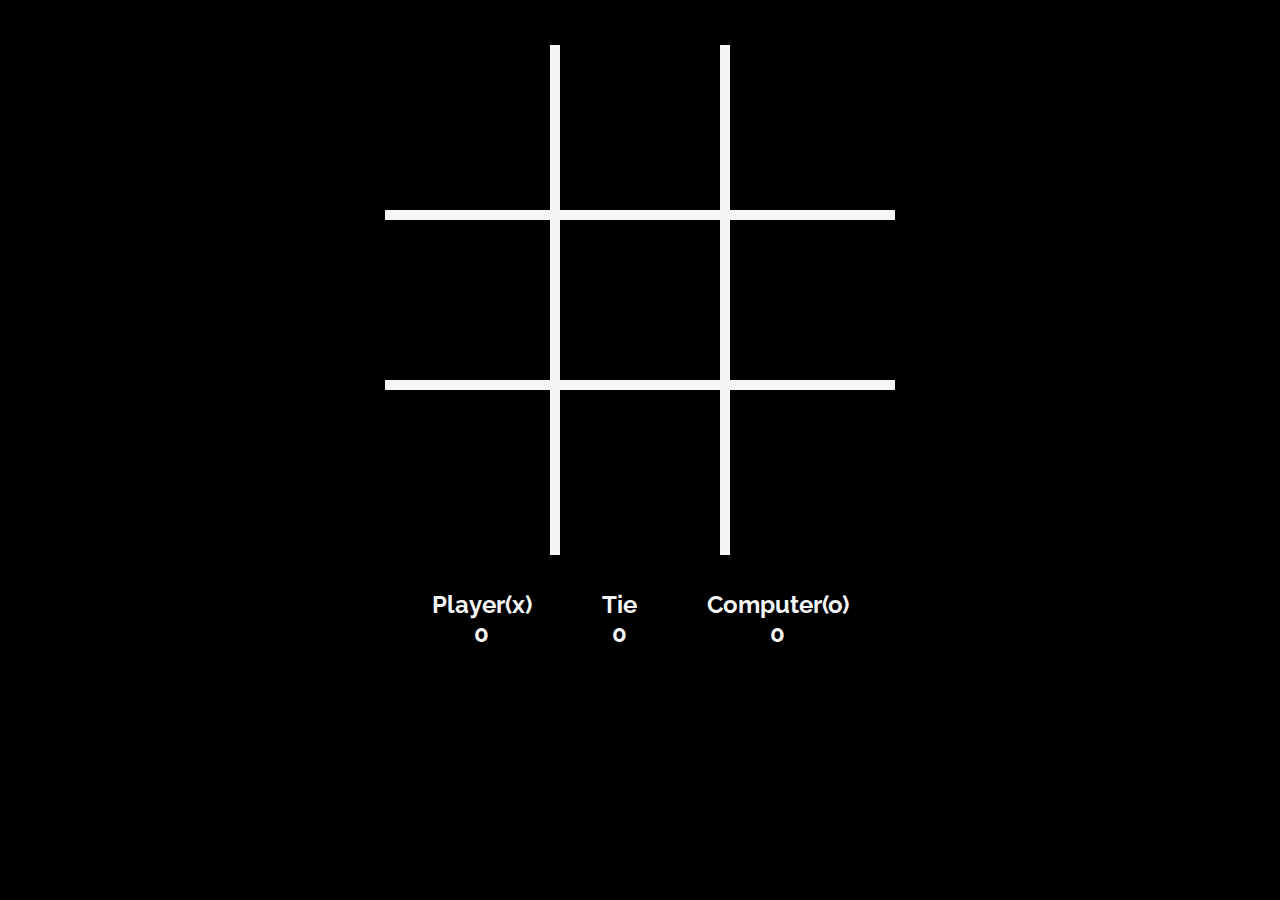
<file: tic tac toe - web/game/index.html>
<!DOCTYPE html>
<html lang="en">
<head>
    <meta charset="UTF-8">
    <meta http-equiv="X-UA-Compatible" content="IE=edge">
    <meta name="viewport" content="width=device-width, initial-scale=1.0">
    <title>Tic-Tac-Toe</title>
    <link rel="stylesheet" href="css/style.css">
    <link rel="stylesheet" href="css/util.css">
    
</head>
<body>
    <div id="box" class="gride">
        <div id="0" class="item bt bl"></div>
        <div id="1" class="item bt"></div>
        <div id="2" class="item bt br"></div>
        <div id="3" class="item bl"></div>
        <div id="4" class="item"></div>
        <div id="5" class="item br"></div>
        <div id="6" class="item bb bl"></div>
        <div id="7" class="item bb"></div>
        <div id="8" class="item bb br"></div>
    </div>
    <div id="scoreboard" class="sb">
        <div id="p">
            <h2>Player(x)</h2>
            <h2 id="player" class="sbi">0</h2>
        </div>
        <div id="tie" class="sbi">
            <h2>Tie</h2>
            <h2 id="t" class="sbi">0</h2>
        </div>
        <div id="c" class="sbi">
            <h2>Computer(o)</h2>
            <h2 id="comp" class="sbi">0</h2>
        </div>
    </div>

    </script>
        <script src="js/script.js">
    </script>
</body>
</html>
</file>
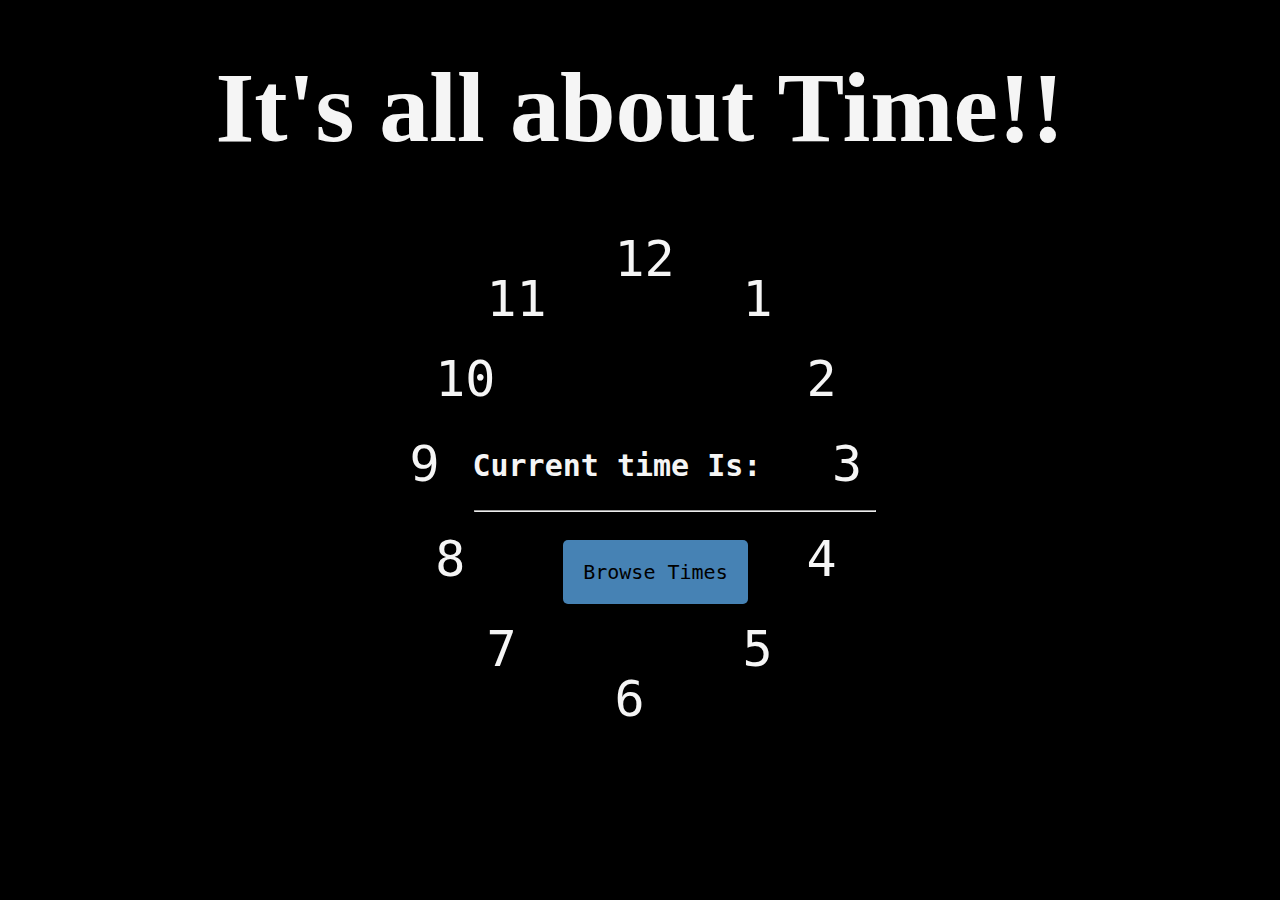
<file: clock/clock.html>
<!DOCTYPE html>
<html lang="en">

<head>
    <meta charset="UTF-8">
    <meta http-equiv="X-UA-Compatible" content="IE=edge">
    <meta name="viewport" content="width=device-width, initial-scale=1.0">
    <title>Clock</title>
    <link rel="stylesheet" href="clock_style.css">
</head>

<body>
    <h1>It's all about Time!!</h1>
    <!-- if necessary make frame -->
    <div class="clock no">
        <div class="no" id="no1">1</div>
        <div class="no" id="no2">2</div>
        <div class="no" id="no3">3</div>
        <div class="no" id="no4">4</div>
        <div class="no" id="no5">5</div>
        <div class="no" id="no6">6</div>
        <div class="no" id="no7">7</div>
        <div class="no" id="no8">8</div>
        <div class="no" id="no9">9</div>
        <div class="no" id="no10">10</div>
        <div class="no" id="no11">11</div>
        <div class="no" id="no12">12</div>
    </div>
    <div>
        <div class="jumbotron">
            <p id="p0"></p>
            <p id="p1"></p>
            <h1 class="display">Current time Is: <span id="time"></span></h1>
            <!-- <p class="lead">Time waits for none but we have got you covered.</p> -->
            <hr class="my-4">
            <!-- <p>We are here to show you the time for different countries</p> -->
            <div class="dropdown">
                <!-- <button class="btn btn-primary btn-lg">Browse Times</button> -->
                <a class="btn btn-primary btn-lg" aria-disabled="true" role="button" >Browse Times</a>
                <div class="dropdown-content">
                  <a id = "USA" >USA</a>
                  <a id = "Britain" >Britain</a>
                  <a id = "Japan" >Japan</a>
                  <a id = "India" >India</a>
                  <a id = "Egypt" >Egypt</a>
                  <a id = "Australia" >Australia</a>
                  <a id = "UTC" >UTC</a>
                  <a id = "Argentina" >Argentina</a>
                </div>
              </div>
        </div>
    </div>

    <script src="clock_script.js"></script>
</body>

</html>
</file>
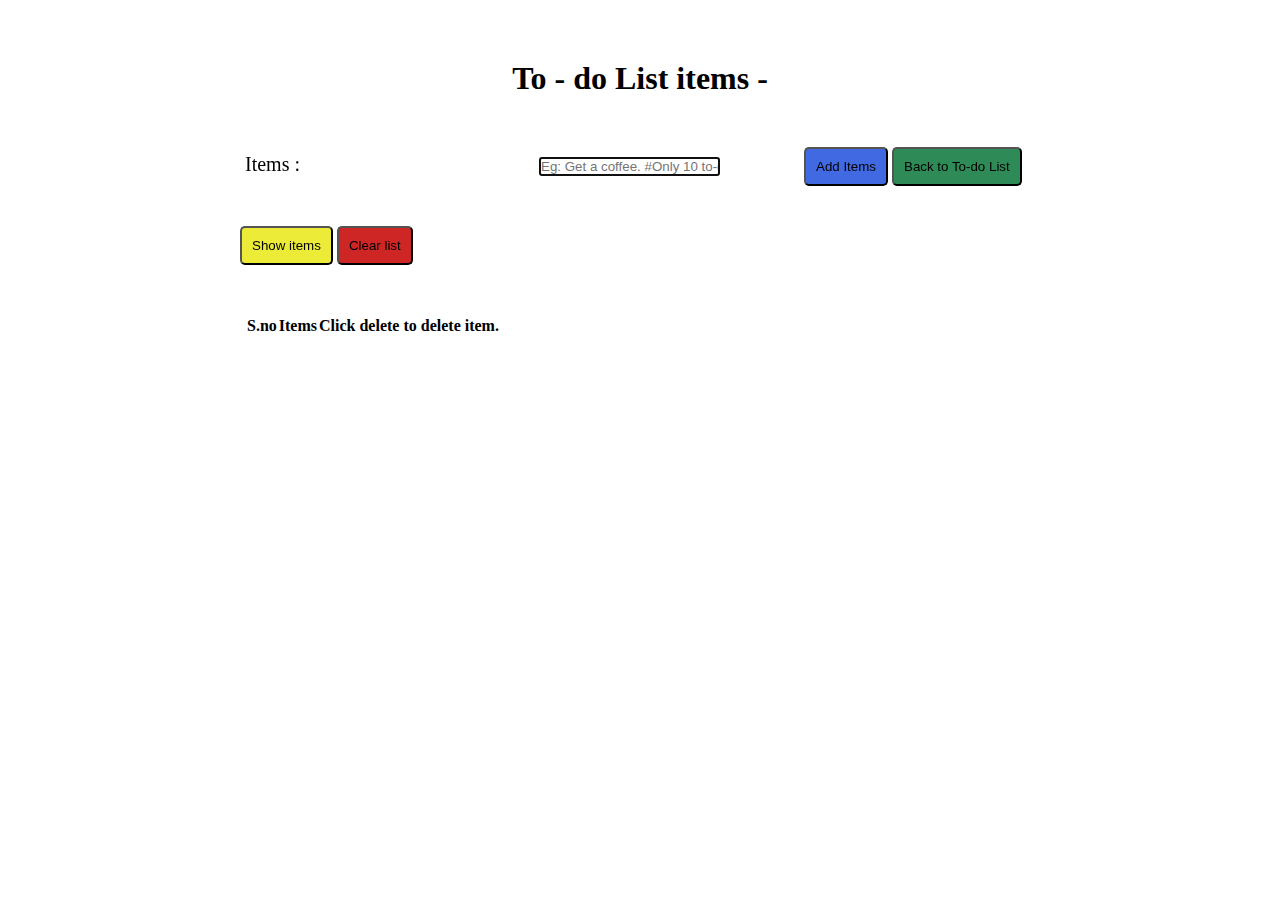
<file: to-do list/to-dolist-entry.html>
<!DOCTYPE html>
<html lang="en">

<head>
  <meta charset="UTF-8">
  <meta http-equiv="X-UA-Compatible" content="IE=edge">
  <meta name="viewport" content="width=device-width, initial-scale=1.0">
  <title>Document</title>
  <link href="https://cdn.jsdelivr.net/npm/bootstrap@5.2.0/dist/css/bootstrap.min.css" rel="stylesheet"
    integrity="sha384-gH2yIJqKdNHPEq0n4Mqa/HGKIhSkIHeL5AyhkYV8i59U5AR6csBvApHHNl/vI1Bx" crossorigin="anonymous">
  <link rel="stylesheet" href="style_enter.css">
</head>

<body>
  <h1>To - do List items -</h1>

  <div class="mb-3">
    <label for="exampleFormControlInput1" class="form-label">Items :</label>
    <input type="text" class="form-control" id="exampleFormControlInput1" placeholder="Eg: Get a coffee. #Only 10 to-do's can be entered"
      autofocus="on">
    <button type="submit" class="save" id="add">Add Items</button>
    <button type="submit" class="bm" id="back">Back to To-do List</button>
    <button type="submit" class="save" id="show">Show items</button>
    <button type="submit" class="save" id="clear">Clear list</button>
  </div>

  <div class="tble">
    <table class="table table-dark table-striped">
      <thead>
        <tr>
          <th>S.no</th>
          <th>Items</th>
          <th>Click delete to delete item.</th>
        </tr>
      </thead>
      <tbody id="tabody">
        <!-- <tr>
          <td>1.</td>
          <td></td>
          <td><button class="d" id="del">Delete</button></td>
        </tr> -->
      </tbody>
    </table>
  </div>

  <script src="script.js"></script>
</body>

</html>
</file>
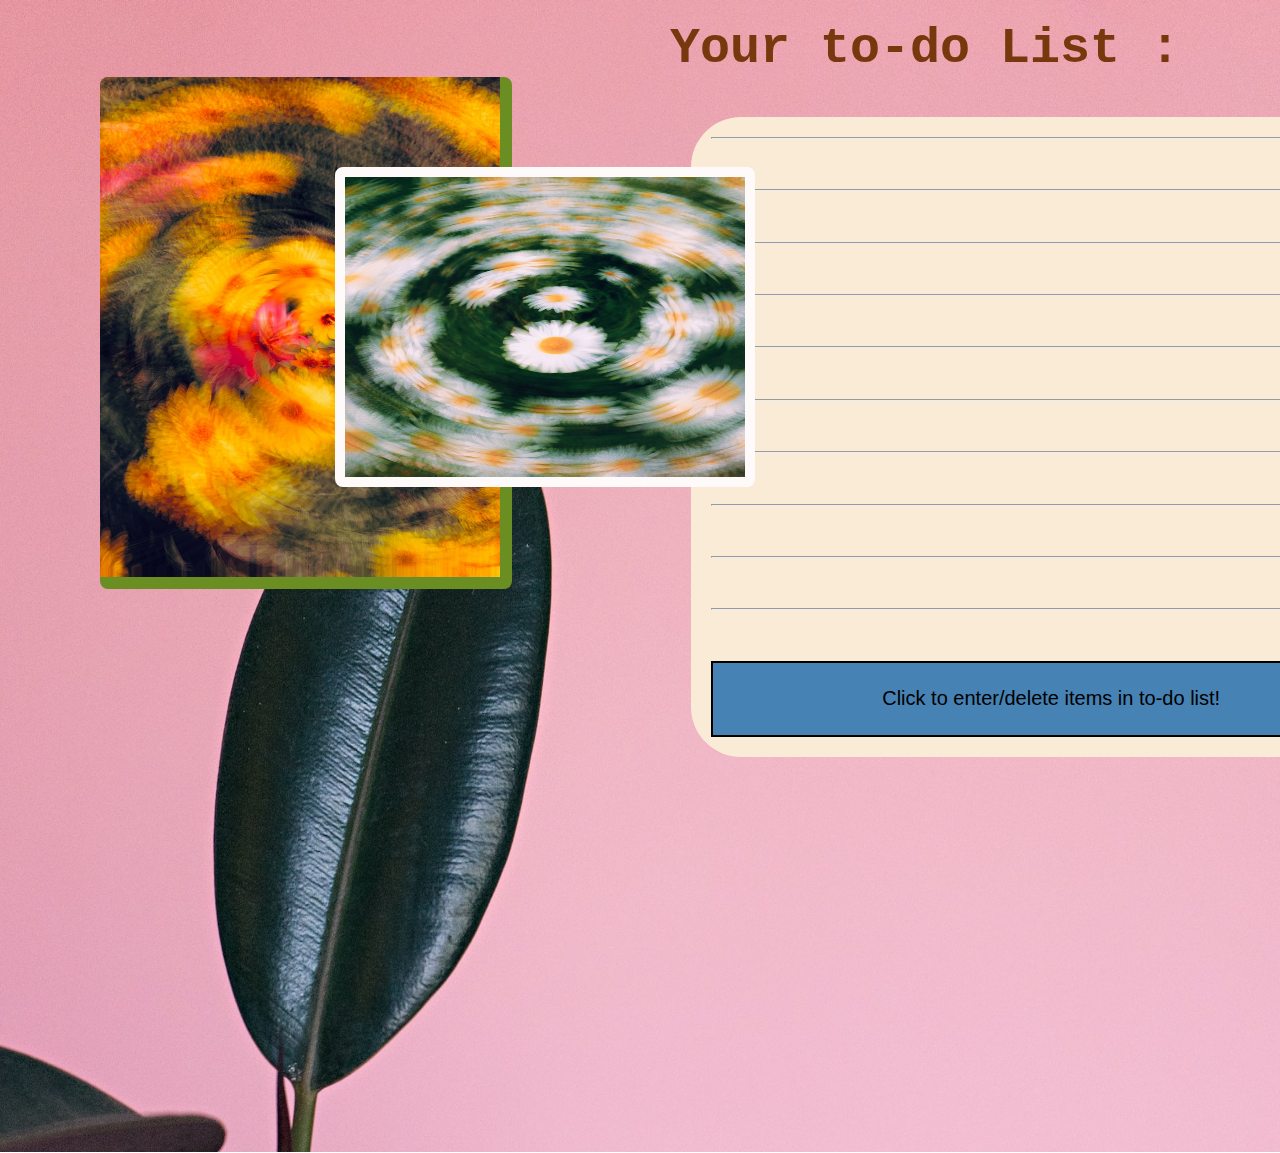
<file: to-do list/to-dolist.html>
<!DOCTYPE html>
<html lang="en">

<head>
    <meta charset="UTF-8">
    <meta http-equiv="X-UA-Compatible" content="IE=edge">
    <meta name="viewport" content="width=device-width, initial-scale=1.0">
    <title>To-do List</title>
    <link rel="stylesheet" href="style.css">
</head>

<body>
    <div class="listcon">
        <h1>Your to-do List : </h1>
        <div class="lines">
            <div class="lineno" id="1"><hr></div>
            <div class="lineno" id="2"><hr></div>
            <div class="lineno" id="3"><hr></div>
            <div class="lineno" id="4"><hr></div>
            <div class="lineno" id="5"><hr></div>
            <div class="lineno" id="6"><hr></div>
            <div class="lineno" id="7"><hr></div>
            <div class="lineno" id="8"><hr></div>
            <div class="lineno" id="9"><hr></div>
            <div class="lineno" id="10"><hr></div>
            <!-- <div class="lineno" id="no11">1<hr></div>
            <div class="lineno" id="no12">1<hr></div> -->
            <input type="submit" id="ce" value="Click to enter/delete items in to-do list!">
        </div>
    </div>
    <div class="image">
        <img id="i1" src="images/decor 1.jpg" alt="error404">
        <img id="i2" src="images/decor 2.jpg" alt="error404">
        <img id="i3" src="images/decor 3.jpg" alt="error404">
    </div>
    <script>
        ce.addEventListener('mousedown', function () {
            document.getElementById('ce').style.backgroundColor = "seagreen";
            window.open("to-dolist-entry.html", "_self")
        })
        ce.addEventListener('mouseup', function () {
            document.getElementById('ce').style.backgroundColor = "steelblue";
        })

        if (localStorage.getItem('items') != null) {
            arr_str = localStorage.getItem('items'); 
            arr = JSON.parse(arr_str);
        }
        arr.forEach((element,index) => {
            i = index+1
            let td = document.getElementById(i);
            td.innerHTML = `${i}. ${element}<hr>`;
        });
    </script>
</body>

</html>
</file>
<file: tic tac toe - web/game/css/style.css>
*{
    margin: 0;
    padding: 0;
}
body{
    background-color: black;
}
#box{
    display: grid;
    height: 500px;
    margin: 5vh;
    grid-template-columns: 170px 170px 170px ;
    grid-template-rows: 170px 170px 170px;
    justify-content: center;
}
.item{
    border: 5px solid whitesmoke;
}
.X{
    background: url('image/cross.png') no-repeat center;
}
.O{
    background: url('image/dot.png') no-repeat center/cover;
}
</file>
<file: tic tac toe - web/game/css/util.css>
@import url('https://fonts.googleapis.com/css2?family=Raleway:wght@300&display=swap');

.bt{
    border-top: 0;
}
.bb{
    border-bottom: 0;
}
.br{
    border-right: 0;
}
.bl{
    border-left: 0;
}

#scoreboard{
    display: flex;
    flex-direction: row;
    gap: 70px;
    justify-content: center;
    font-family: 'Raleway', sans-serif;
    color: whitesmoke;
}
.sbi{
    text-align: center;
}
</file>
<file: clock/clock_style.css>
* {
    margin: 0;
    padding: 0;
}

body {
    background-color: black;
    display: flex;
    flex-direction: column;
}

h1 {
    color: whitesmoke;
    font-family: 'Times New Roman', Times, serif;
    font-size: 100px;
    font-weight: bolder;
    margin: 50px;
    text-align: center;
}

.no {
    color: whitesmoke;
    font-family: monospace;
    font-size: 50px;
}

#no12 {
    position: absolute;
    top: 230px;
    left: 48%;
}

#no1 {
    position: absolute;
    top: 270px;
    left: 58%;
}

#no2 {
    position: absolute;
    top: 350px;
    left: 63%;
}

#no3 {
    position: absolute;
    top: 435px;
    left: 65%;
}

#no4 {
    position: absolute;
    top: 530px;
    left: 63%;
}

#no5 {
    position: absolute;
    top: 620px;
    left: 58%;
}

#no6 {
    position: absolute;
    top: 670px;
    left: 48%;
}

#no7 {
    position: absolute;
    top: 620px;
    left: 38%;
}

#no8 {
    position: absolute;
    top: 530px;
    left: 34%;
}

#no9 {
    position: absolute;
    top: 435px;
    left: 32%;
}

#no10 {
    position: absolute;
    top: 350px;
    left: 34%;
}

#no11 {
    position: absolute;
    top: 270px;
    left: 38%;
}

#p1 {
    position: absolute;
    top: 387px;
    left: 606px;
    font-family: monospace;
    font-size: 30px;
    color: yellow;
    font-weight: bold;
}

#p0 {
    position: absolute;
    top: 335px;
    left: 740px;
    font-family: monospace;
    font-size: 30px;
    color: yellow;
    font-weight: bold;
}

.display {
    font-family: monospace;
    font-size: 30px;
    position: absolute;
    top: 398px;
    left: 33%;
}

#time {
    color: yellow;
}

.my-4 {
    width: 400px;
    position: absolute;
    top: 510px;
    left: 37%;
}

.btn {
    background-color: steelblue;
    border-radius: 5px;
    text-decoration: none;
    font-family: monospace;
    padding: 20px;
    color: black;
    font-size: 20px;
    cursor: pointer;
    position: absolute;
    top: 540px;
    left: 44%;
}

.dropdown-content {
    display: none;
    position: absolute;
    top: 600px;
    left: 44%;
    background-color: #f1f1f1;
    min-width: 173px;
    max-height: 160px;
    box-shadow: 0px 8px 16px 0px rgba(0, 0, 0, 0.2);
    z-index: 1;
    cursor: pointer;
    overflow: auto;
}
.dropdown-content a {
    color: black;
    padding: 12px 16px;
    text-decoration: none;
    display: flex;
    flex-direction: row;
    height: 100%;
}

.dropdown-content a:hover {
    background-color: #ddd;
}

.dropdown:hover .dropdown-content {
    display: block; 
}

.dropdown:hover .btn {background-color: #3e8e41;}
</file>
<file: to-do list/style_enter.css>
*{
    margin: 30px 80px;
    padding: 0px;
}
h1{
    text-align: center;
}
.form-label{
    position: relative;
    left: -75px;
    font-size: 20px;
}
.save{
    margin: 20px 0px 20px 0px;
    padding: 10px;
    background-color: royalblue;
    border-radius: 5px;
}
.bm{
    margin: 20px 0px 20px 0px;
    padding: 10px;
    background-color: seagreen;
    border-radius: 5px;
}
#show{
    background-color: rgb(235, 235, 56);
}
#clear{
    background-color: rgb(206, 37, 37);
}
#del{
    margin:10px;
    padding: 5px;
    background-color: royalblue;
    border-radius: 5px;
}
.table{
    position: relative;
    left: -75px;
}
</file>
<file: to-do list/style.css>
*{
    margin: 0;
    padding: 0;
}
body{
    background-image: url("images/body.jpg");
    background-size: 100% 230%;
    background-repeat: no-repeat;
    overflow: hidden;
    /* display: flex;
    flex-direction: column; */
}
h1{
    color: rgb(118, 56, 12);
    font-family: monospace;
    font-size: 50px;
    text-align: right;
    margin: 20px 100px 40px 0px ;
}
.lines{
    background-color: antiquewhite;
    display: grid;
    height: 600px;
    width: 700px;
    grid-template-rows: auto auto auto;
    border-radius: 50px;
    gap: 1px;
    padding: 20px;
    font-family: monospace;
    font-size: 20px;
    position: absolute;
    left: 54%;
}
#ce{
    width: 680px;
    font-size: 20px;
    background-color:steelblue;
    border: 2px solid black;
    cursor: pointer;
}
.image img{
    position: relative;
    border-radius: 8px;
}
#i1{
    height: 500px;
    width: 400px;
    left: 100px;
    top: -40px;
    border-right: 12px solid olivedrab;
    border-bottom: 12px solid olivedrab;
}
#i2{
    height: 300px;
    width: 400px;
    top: -142px;
    left: -81px;
    border: 10px solid snow;
}
#i3{
    height: 400px;
    width: 430px;
    left: -552px;
    top: 103px;
    border: 8px solid rgb(184, 184, 242);
}
</file>
